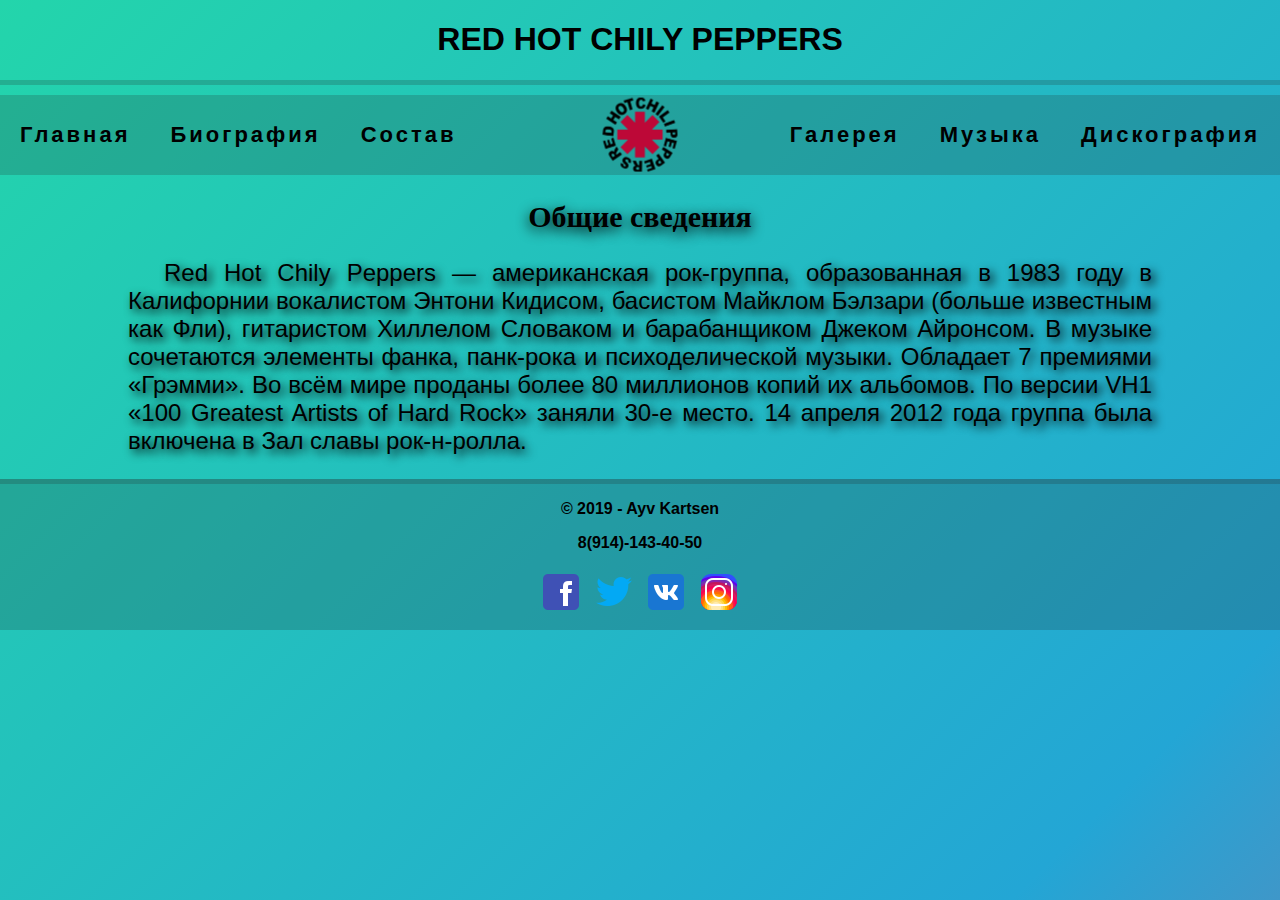
<file: index.html>
<!DOCTYPE HTML>
<html>

<head>
	<link rel="shortcut icon" href="image/favicon.ico" type="image/x-icon">
	<title> RHCP (Неофициальная страница) </title>
	<style>
		@import url("styles.css");
	</style>
</head>

<body class="index_body">
	<header>
		<h1>RED HOT CHILY PEPPERS</h1>
	</header>
	<menu class="top-menu">
		<ul class="menu-main">
			<li class="left-item"><a href="index.html">Главная</a></li>
			<li class="left-item"><a href="bio.html">Биография</a></li>
			<li class="left-item"><a href="group.html">Состав</a></li>
			<li class="right-item"><a href="disk.html">Дискография</a></li>
			<li class="right-item"><a href="music.html">Музыка</a></li>
			<li class="right-item"><a href="galery.html">Галерея</a></li>
		</ul>
		<a class="navbar-logo"><img src="image\487px-RHCP_Logo.svg.png" width="75"></a>
	</menu>

	<main>
		<section>
			<div id="about">
				<h2 class="zag">Общие сведения</h2>
				<p class="info"> Red Hot Chily Peppers — американская рок-группа, образованная в 1983 году
					в Калифорнии вокалистом Энтони Кидисом, басистом Майклом Бэлзари
					(больше известным как Фли), гитаристом Хиллелом Словаком и барабанщиком Джеком
					Айронсом. В музыке сочетаются элементы фанка, панк-рока и психоделической музыки.
					Обладает 7 премиями «Грэмми». Во всём мире проданы более 80 миллионов копий их
					альбомов. По версии VH1 «100 Greatest Artists of Hard Rock» заняли 30-е место.
					14 апреля 2012 года группа была включена в Зал славы рок-н-ролла. </p>
			</div>
		</section>
	</main>

	<footer>
		<div class="podval">
			<p>&copy; 2019 - Ayv Kartsen</p>
			<p>8(914)-143-40-50</p>
			<a href="https://www.facebook.com/kartsen.ayv"><img src="image\icons\facebook_48px.png"></a>
			<a href="https://twitter.com/Kartsen12599"><img src="image\icons\twitter_48px.png"></a>
			<a href="https://vk.com/kartsen"><img src="image\icons\vk_com_48px.png"></a>
			<a href="https://www.instagram.com/mr.salomons/"><img src="image\icons\instagram_new_48px.png"></a>
		</div>
	</footer>
</body>

</html>
</file>
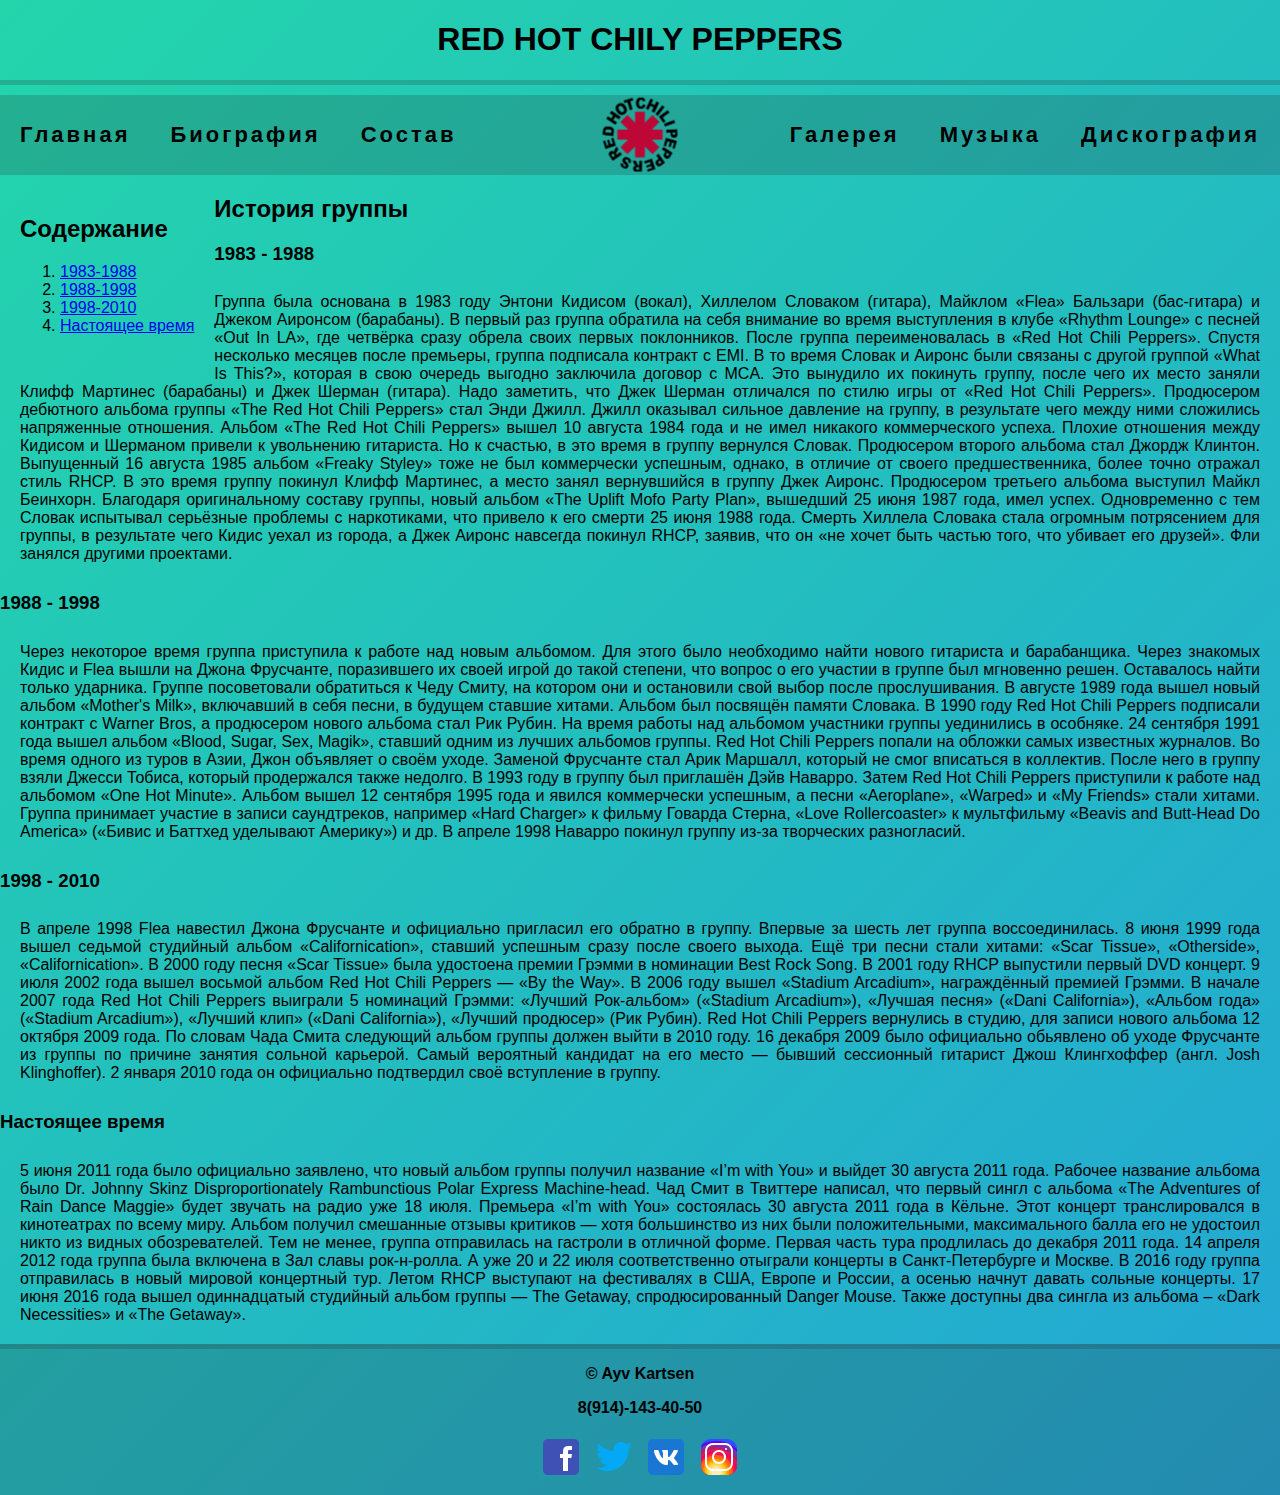
<file: bio.html>
<!DOCTYPE HTML>
<html>

<head>
  <link rel="shortcut icon" href="image/favicon.ico" type="image/x-icon">
  <title> RHCP (Неофициальная страница) </title>
  <style>
    @import url("styles.css");
  </style>
</head>

<body>
  <header>
    <h1>RED HOT CHILY PEPPERS</h1>
  </header>
  <menu class="top-menu">
    <ul class="menu-main">
      <li class="left-item"><a href="index.html">Главная</a></li>
      <li class="left-item"><a href="bio.html">Биография</a></li>
      <li class="left-item"><a href="group.html">Состав</a></li>
      <li class="right-item"><a href="disk.html">Дискография</a></li>
      <li class="right-item"><a href="music.html">Музыка</a></li>
      <li class="right-item"><a href="galery.html">Галерея</a></li>
    </ul>
    <a class="navbar-logo" href=""><img src="image\487px-RHCP_Logo.svg.png" width="75"></a>
  </menu>

  <nav class="sod">
    <h2 name="top">Содержание</h2>
    <ol class="">
      <li class=""><a href="#1">1983-1988</a></li>
      <li class=""><a href="#2">1988-1998</a></li>
      <li class=""><a href="#3">1998-2010</a></li>
      <li class=""><a href="#4">Настоящее время</a></li>
    </ol>
  </nav>

  <main>
    <section>
      <article class="about_bio">
        <h2 name="top">История группы</h2>
        <h3><a name="zag">1983 - 1988</a></h3>
        <p class="info_bio">
          Группа была основана в 1983 году Энтони Кидисом (вокал), Хиллелом Словаком (гитара), Майклом «Flea» Бальзари
          (бас-гитара) и Джеком Аиронсом (барабаны).
          В первый раз группа обратила на себя внимание во время выступления в клубе «Rhythm Lounge» с песней «Out In
          LA», где четвёрка сразу обрела своих первых поклонников. После группа переименовалась в «Red Hot Chili
          Peppers». Спустя несколько месяцев после премьеры, группа подписала контракт c EMI.
          В то время Словак и Аиронс были связаны с другой группой «What Is This?», которая в свою очередь выгодно
          заключила договор с MCA. Это вынудило их покинуть группу, после чего их место заняли Клифф Мартинес (барабаны)
          и Джек Шерман (гитара). Надо заметить, что Джек Шерман отличался по стилю игры от «Red Hot Chili Peppers».
          Продюсером дебютного альбома группы «The Red Hot Chili Peppers» стал Энди Джилл. Джилл оказывал сильное
          давление на группу, в результате чего между ними сложились напряженные отношения. Альбом «The Red Hot Chili
          Peppers» вышел 10 августа 1984 года и не имел никакого коммерческого успеха. Плохие отношения между Кидисом и
          Шерманом привели к увольнению гитариста. Но к счастью, в это время в группу вернулся Словак.
          Продюсером второго альбома стал Джордж Клинтон. Выпущенный 16 августа 1985 альбом «Freaky Styley» тоже не был
          коммерчески успешным, однако, в отличие от своего предшественника, более точно отражал стиль RHCP. В это время
          группу покинул Клифф Мартинес, а место занял вернувшийся в группу Джек Аиронс.
          Продюсером третьего альбома выступил Майкл Беинхорн. Благодаря оригинальному составу группы, новый альбом «The
          Uplift Mofo Party Plan», вышедший 25 июня 1987 года, имел успех. Одновременно с тем Словак испытывал серьёзные
          проблемы с наркотиками, что привело к его смерти 25 июня 1988 года. Смерть Хиллела Словака стала огромным
          потрясением для группы, в результате чего Кидис уехал из города, а Джек Аиронс навсегда покинул RHCP, заявив,
          что он «не хочет быть частью того, что убивает его друзей». Фли занялся другими проектами.
        </p>
        <h3><a name="zag">1988 - 1998</a></h3>
        <p class="info_bio">
          Через некоторое время группа приступила к работе над новым альбомом. Для этого было необходимо найти нового
          гитариста и барабанщика. Через знакомых Кидис и Flea вышли на Джона Фрусчанте, поразившего их своей игрой до
          такой степени, что вопрос о его участии в группе был мгновенно решен. Оставалось найти только ударника. Группе
          посоветовали обратиться к Чеду Смиту, на котором они и остановили свой выбор после прослушивания. В августе
          1989 года вышел новый альбом «Mother's Milk», включавший в себя песни, в будущем ставшие хитами. Альбом был
          посвящён памяти Словака.
          В 1990 году Red Hot Chili Peppers подписали контракт с Warner Bros, а продюсером нового альбома стал Рик
          Рубин. На время работы над альбомом участники группы уединились в особняке. 24 сентября 1991 года вышел альбом
          «Blood, Sugar, Sex, Magik», ставший одним из лучших альбомов группы. Red Hot Chili Peppers попали на обложки
          самых известных журналов.
          Во время одного из туров в Азии, Джон объявляет о своём уходе. Заменой Фрусчанте стал Арик Маршалл, который не
          смог вписаться в коллектив. После него в группу взяли Джесси Тобиса, который продержался также недолго. В 1993
          году в группу был приглашён Дэйв Наварро.
          Затем Red Hot Chili Peppers приступили к работе над альбомом «One Hot Minute». Альбом вышел 12 сентября 1995
          года и явился коммерчески успешным, а песни «Aeroplane», «Warped» и «My Friends» стали хитами. Группа
          принимает участие в записи саундтреков, например «Hard Charger» к фильму Говарда Стерна, «Love Rollercoaster»
          к мультфильму «Beavis and Butt-Head Do America» («Бивис и Баттхед уделывают Америку») и др. В апреле 1998
          Наварро покинул группу из-за творческих разногласий.
        </p>
        <h3><a name="zag">1998 - 2010</a></h3>
        <p class="info_bio">
          В апреле 1998 Flea навестил Джона Фрусчанте и официально пригласил его обратно в группу. Впервые за шесть лет
          группа воссоединилась. 8 июня 1999 года вышел седьмой студийный альбом «Californication», ставший успешным
          сразу после своего выхода. Ещё три песни стали хитами: «Scar Tissue», «Otherside», «Californication». В 2000
          году песня «Scar Tissue» была удостоена премии Грэмми в номинации Best Rock Song. В 2001 году RHCP выпустили
          первый DVD концерт.
          9 июля 2002 года вышел восьмой альбом Red Hot Chili Peppers — «By the Way». В 2006 году вышел «Stadium
          Arcadium», награждённый премией Грэмми. В начале 2007 года Red Hot Chili Peppers выиграли 5 номинаций Грэмми:
          «Лучший Рок-альбом» («Stadium Arcadium»), «Лучшая песня» («Dani California»), «Альбом года» («Stadium
          Arcadium»), «Лучший клип» («Dani California»), «Лучший продюсер» (Рик Рубин).
          Red Hot Chili Peppers вернулись в студию, для записи нового альбома 12 октября 2009 года. По словам Чада Смита
          следующий альбом группы должен выйти в 2010 году. 16 декабря 2009 было официально обьявлено об уходе Фрусчанте
          из группы по причине занятия сольной карьерой. Самый вероятный кандидат на его место — бывший сессионный
          гитарист Джош Клингхоффер (англ. Josh Klinghoffer). 2 января 2010 года он официально подтвердил своё
          вступление в группу.
        </p>
        <h3><a name="zag">Настоящее время</a></h3>
        <p class="info_bio">
          5 июня 2011 года было официально заявлено, что новый альбом группы получил название «I’m with You» и выйдет 30
          августа 2011 года. Рабочее название альбома было Dr. Johnny Skinz Disproportionately Rambunctious Polar
          Express Machine-head. Чад Смит в Твиттере написал, что первый сингл с альбома «The Adventures of Rain Dance
          Maggie» будет звучать на радио уже 18 июля.
          Премьера «I’m with You» состоялась 30 августа 2011 года в Кёльне. Этот концерт транслировался в кинотеатрах по
          всему миру. Альбом получил смешанные отзывы критиков — хотя большинство из них были положительными,
          максимального балла его не удостоил никто из видных обозревателей. Тем не менее, группа отправилась на
          гастроли в отличной форме. Первая часть тура продлилась до декабря 2011 года.
          14 апреля 2012 года группа была включена в Зал славы рок-н-ролла. А уже 20 и 22 июля соответственно отыграли
          концерты в Санкт-Петербурге и Москве.
          В 2016 году группа отправилась в новый мировой концертный тур. Летом RHCP выступают на фестивалях в США,
          Европе и России, а осенью начнут давать сольные концерты.
          17 июня 2016 года вышел одиннадцатый студийный альбом группы — The Getaway, спродюсированный Danger Mouse.
          Также доступны два сингла из альбома – «Dark Necessities» и «The Getaway».
        </p>
      </article>
    </section>
  </main>

  <footer>
    <div class="podval">
      <p>&copy; Ayv Kartsen</p>
      <p>8(914)-143-40-50</p>
      <a href="https://www.facebook.com/kartsen.ayv"><img src="image\icons\facebook_48px.png"></a>
			<a href="https://twitter.com/Kartsen12599"><img src="image\icons\twitter_48px.png"></a>
			<a href="https://vk.com/kartsen"><img src="image\icons\vk_com_48px.png"></a>
			<a href="https://www.instagram.com/mr.salomons/"><img src="image\icons\instagram_new_48px.png"></a>
    </div>
  </footer>
</body>

</html>
</file>
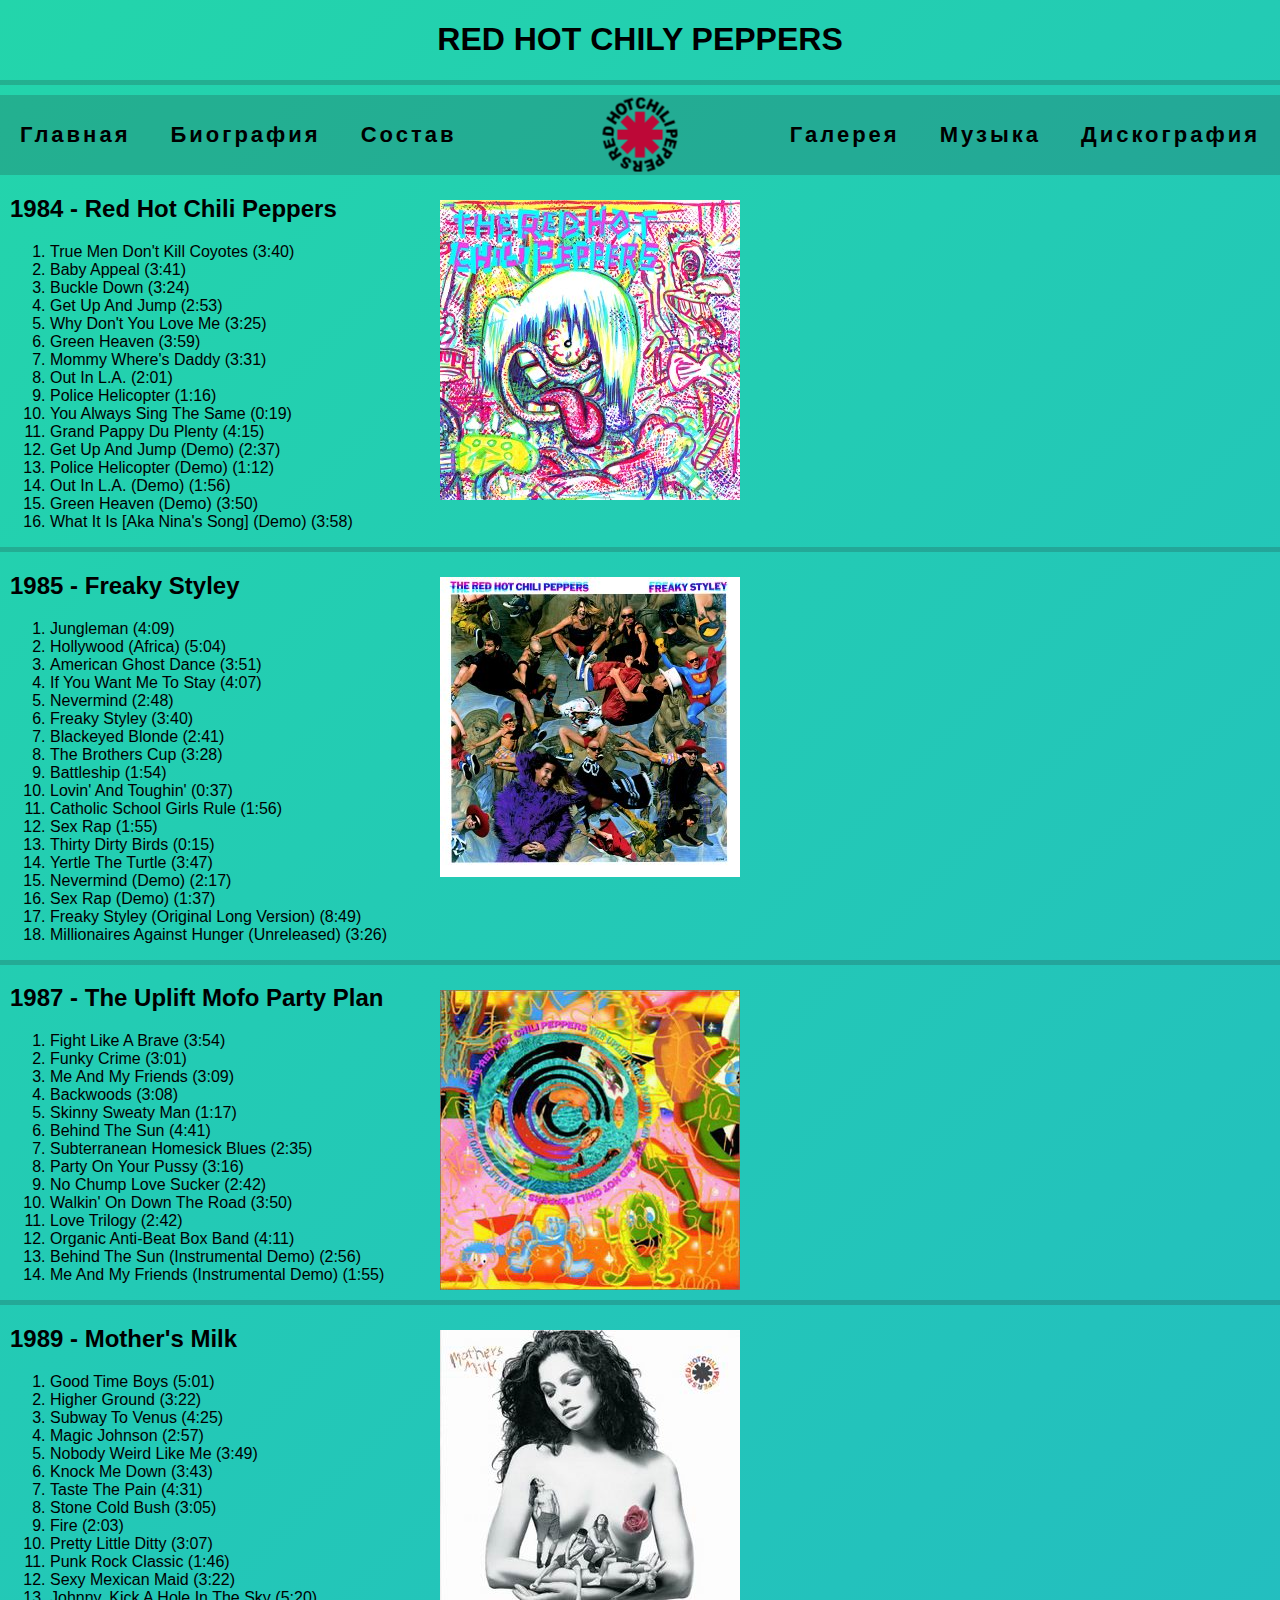
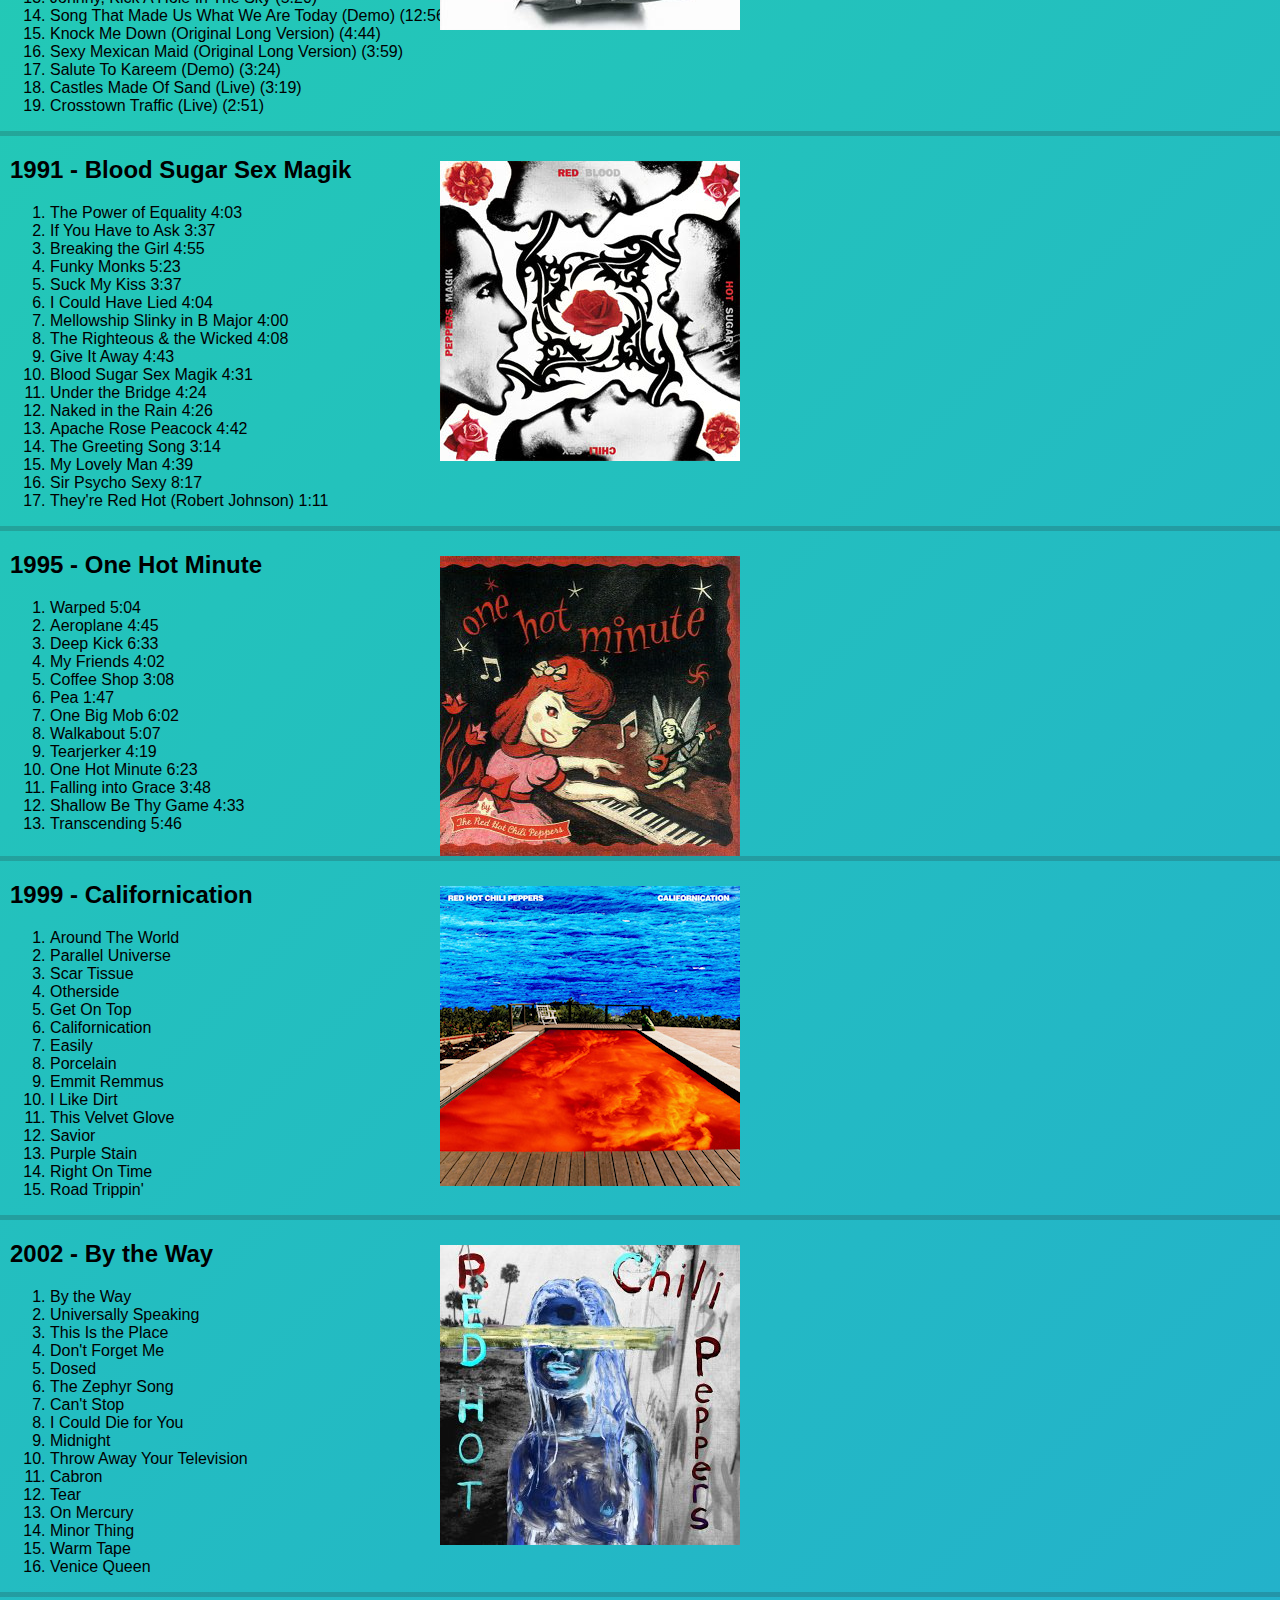
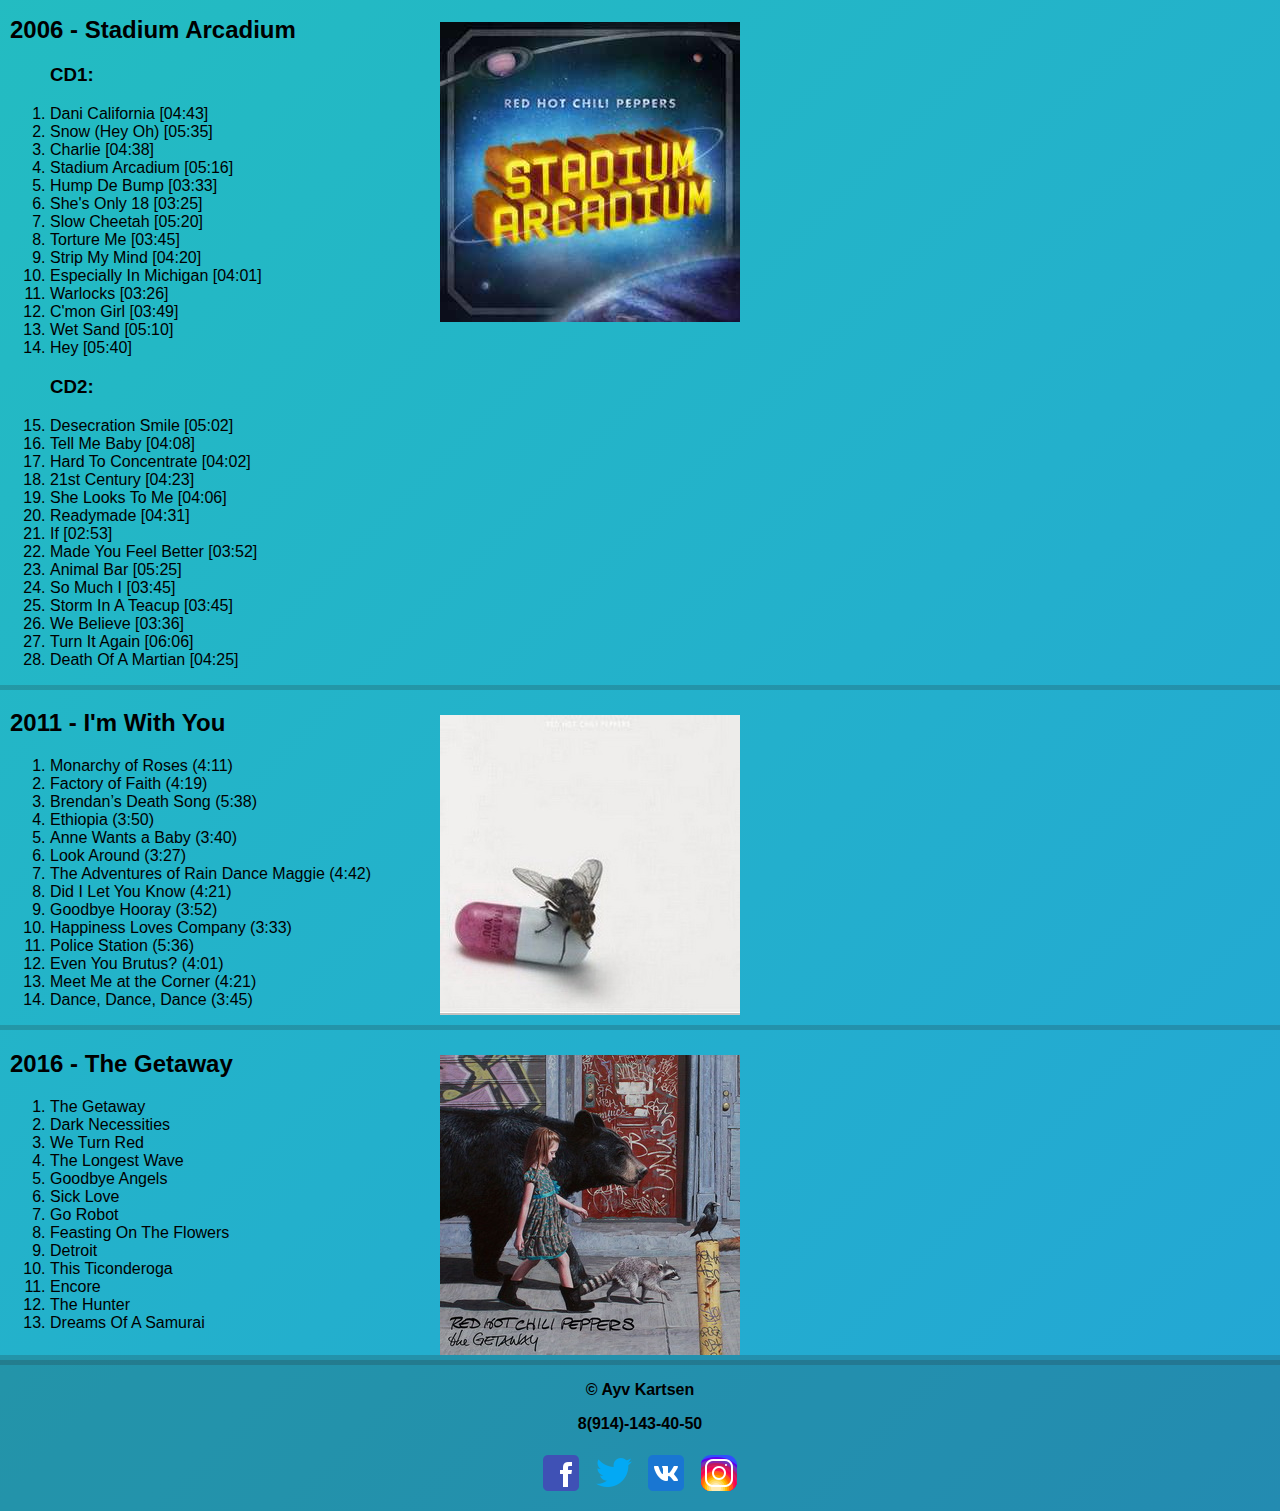
<file: disk.html>
<!DOCTYPE HTML>
<html>

<head>
	<link rel="shortcut icon" href="image/favicon.ico" type="image/x-icon">
	<title> RHCP (Неофициальная страница) </title>
	<style>
		@import url("styles.css");
	</style>
</head>

<body>
	<header>
		<h1>RED HOT CHILY PEPPERS</h1>
	</header>
	<menu class="top-menu">
		<ul class="menu-main">
			<li class="left-item"><a href="index.html">Главная</a></li>
			<li class="left-item"><a href="bio.html">Биография</a></li>
			<li class="left-item"><a href="group.html">Состав</a></li>
			<li class="right-item"><a href="disk.html">Дискография</a></li>
			<li class="right-item"><a href="music.html">Музыка</a></li>
			<li class="right-item"><a href="galery.html">Галерея</a></li>
		</ul>
		<a class="navbar-logo" href=""><img src="image\487px-RHCP_Logo.svg.png" width="75"></a>
	</menu>

	<div class="album">
		<img src="Вариант 07 - Red Hot Chili Peppers\disc\1984 - Red Hot Chili Peppers.jpg" />
		<div class="sounds">
			<h2>1984 - Red Hot Chili Peppers</h2>
			<ol>
				<li>True Men Don't Kill Coyotes (3:40)</li>
				<li> Baby Appeal (3:41)</li>
				<li>Buckle Down (3:24)</li>
				<li> Get Up And Jump (2:53)</li>
				<li> Why Don't You Love Me (3:25)</li>
				<li> Green Heaven (3:59)</li>
				<li> Mommy Where's Daddy (3:31)</li>
				<li> Out In L.A. (2:01)</li>
				<li> Police Helicopter (1:16)</li>
				<li> You Always Sing The Same (0:19)</li>
				<li> Grand Pappy Du Plenty (4:15)</li>
				<li> Get Up And Jump (Demo) (2:37)</li>
				<li> Police Helicopter (Demo) (1:12)</li>
				<li> Out In L.A. (Demo) (1:56) </li>
				<li> Green Heaven (Demo) (3:50)</li>
				<li> What It Is [Aka Nina's Song] (Demo) (3:58)</li>
			</ol>
		</div>
	</div>

	<div class="album">
		<img src="Вариант 07 - Red Hot Chili Peppers\disc\1985 - Freaky Styley.jpg" />
		<div class="sounds">
			<h2>1985 - Freaky Styley</h2>
			<ol>
				<li> Jungleman (4:09)</li>
				<li> Hollywood (Africa) (5:04)</li>
				<li> American Ghost Dance (3:51)</li>
				<li> If You Want Me To Stay (4:07)</li>
				<li> Nevermind (2:48)</li>
				<li> Freaky Styley (3:40)</li>
				<li> Blackeyed Blonde (2:41)</li>
				<li> The Brothers Cup (3:28) </li>
				<li> Battleship (1:54)</li>
				<li> Lovin' And Toughin' (0:37) </li>
				<li> Catholic School Girls Rule (1:56)</li>
				<li> Sex Rap (1:55) </li>
				<li> Thirty Dirty Birds (0:15)</li>
				<li> Yertle The Turtle (3:47) </li>
				<li> Nevermind (Demo) (2:17) </li>
				<li> Sex Rap (Demo) (1:37)</li>
				<li> Freaky Styley (Original Long Version) (8:49)</li>
				<li> Millionaires Against Hunger (Unreleased) (3:26)</li>
			</ol>
		</div>
	</div>

	<div class="album">
		<img src="Вариант 07 - Red Hot Chili Peppers\disc\1987 - The Uplift Mofo Party Plan.jpg" />
		<div class="sounds">
			<h2>1987 - The Uplift Mofo Party Plan</h2>
			<ol>
				<li> Fight Like A Brave (3:54)</li>
				<li> Funky Crime (3:01)</li>
				<li> Me And My Friends (3:09)</li>
				<li> Backwoods (3:08)</li>
				<li> Skinny Sweaty Man (1:17)</li>
				<li> Behind The Sun (4:41)</li>
				<li> Subterranean Homesick Blues (2:35)</li>
				<li> Party On Your Pussy (3:16)</li>
				<li> No Chump Love Sucker (2:42)</li>
				<li> Walkin' On Down The Road (3:50)</li>
				<li> Love Trilogy (2:42)</li>
				<li> Organic Anti-Beat Box Band (4:11) </li>
				<li> Behind The Sun (Instrumental Demo) (2:56)</li>
				<li> Me And My Friends (Instrumental Demo) (1:55) </li>
			</ol>
		</div>
	</div>

	<div class="album">
		<img src="Вариант 07 - Red Hot Chili Peppers\disc\1989 - Mother's Milk.jpg" />
		<div class="sounds">
			<h2>1989 - Mother's Milk</h2>
			<ol>
				<li>Good Time Boys (5:01)</li>
				<li>Higher Ground (3:22)</li>
				<li>Subway To Venus (4:25)</li>
				<li>Magic Johnson (2:57)</li>
				<li>Nobody Weird Like Me (3:49)</li>
				<li>Knock Me Down (3:43)</li>
				<li>Taste The Pain (4:31)</li>
				<li>Stone Cold Bush (3:05)</li>
				<li>Fire (2:03)</li>
				<li>Pretty Little Ditty (3:07)</li>
				<li>Punk Rock Classic (1:46)</li>
				<li>Sexy Mexican Maid (3:22)</li>
				<li>Johnny, Kick A Hole In The Sky (5:20)</li>
				<li>Song That Made Us What We Are Today (Demo) (12:56)</li>
				<li>Knock Me Down (Original Long Version) (4:44)</li>
				<li>Sexy Mexican Maid (Original Long Version) (3:59)</li>
				<li>Salute To Kareem (Demo) (3:24)</li>
				<li>Castles Made Of Sand (Live) (3:19)</li>
				<li>Crosstown Traffic (Live) (2:51)</li>
			</ol>
		</div>
	</div>

	<div class="album">
		<img src="Вариант 07 - Red Hot Chili Peppers\disc\1991 - Blood Sugar Sex Magik.jpg" />
		<div class="sounds">
			<h2>1991 - Blood Sugar Sex Magik</h2>
			<ol>
				<li>The Power of Equality 4:03</li>
				<li>If You Have to Ask 3:37</li>
				<li>Breaking the Girl 4:55</li>
				<li>Funky Monks 5:23</li>
				<li>Suck My Kiss 3:37</li>
				<li> I Could Have Lied 4:04</li>
				<li> Mellowship Slinky in B Major 4:00</li>
				<li> The Righteous & the Wicked 4:08</li>
				<li> Give It Away 4:43</li>
				<li> Blood Sugar Sex Magik 4:31</li>
				<li> Under the Bridge 4:24</li>
				<li> Naked in the Rain 4:26</li>
				<li> Apache Rose Peacock 4:42</li>
				<li> The Greeting Song 3:14</li>
				<li> My Lovely Man 4:39</li>
				<li> Sir Psycho Sexy 8:17</li>
				<li> They're Red Hot (Robert Johnson) 1:11</li>
			</ol>
		</div>
	</div>

	<div class="album">
		<img src="Вариант 07 - Red Hot Chili Peppers\disc\1995 - One Hot Minute.jpg" />
		<div class="sounds">
			<h2> 1995 - One Hot Minute </h2>
			<ol>
				<li>Warped 5:04</li>
				<li> Aeroplane 4:45</li>
				<li>Deep Kick 6:33</li>
				<li> My Friends 4:02</li>
				<li> Coffee Shop 3:08</li>
				<li> Pea 1:47</li>
				<li> One Big Mob 6:02</li>
				<li> Walkabout 5:07</li>
				<li> Tearjerker 4:19</li>
				<li> One Hot Minute 6:23</li>
				<li> Falling into Grace 3:48</li>
				<li> Shallow Be Thy Game 4:33</li>
				<li> Transcending 5:46</li>
			</ol>
		</div>
	</div>

	<div class="album">
		<img src="Вариант 07 - Red Hot Chili Peppers\disc\1999 - Californication.jpg" />
		<div class="sounds">
			<h2> 1999 - Californication </h2>
			<ol>
				<li>Around The World</li>
				<li>Parallel Universe</li>
				<li>Scar Tissue</li>
				<li> Otherside</li>
				<li> Get On Top</li>
				<li> Californication</li>
				<li> Easily</li>
				<li> Porcelain</li>
				<li> Emmit Remmus</li>
				<li> I Like Dirt</li>
				<li> This Velvet Glove</li>
				<li> Savior</li>
				<li> Purple Stain</li>
				<li> Right On Time</li>
				<li> Road Trippin'</li>
			</ol>
		</div>
	</div>

	<div class="album">
		<img src="Вариант 07 - Red Hot Chili Peppers\disc\2002 - By the Way.jpg" />
		<div class="sounds">
			<h2> 2002 - By the Way </h2>
			<ol>
				<li>By the Way</li>
				<li> Universally Speaking</li>
				<li> This Is the Place</li>
				<li> Don't Forget Me</li>
				<li> Dosed</li>
				<li> The Zephyr Song</li>
				<li> Can't Stop</li>
				<li> I Could Die for You</li>
				<li> Midnight</li>
				<li> Throw Away Your Television</li>
				<li> Cabron</li>
				<li> Tear</li>
				<li> On Mercury</li>
				<li> Minor Thing</li>
				<li> Warm Tape</li>
				<li> Venice Queen</li>
			</ol>
		</div>
	</div>

	<div class="album">
		<img src="Вариант 07 - Red Hot Chili Peppers\disc\2006 - Stadium Arcadium.jpg" />
		<div class="sounds">
			<h2> 2006 - Stadium Arcadium </h2>
			<ol>
				<h3>CD1:</h3>
				<li>Dani California [04:43]</li>
				<li>Snow (Hey Oh) [05:35]</li>
				<li>Charlie [04:38]</li>
				<li>Stadium Arcadium [05:16]</li>
				<li>Hump De Bump [03:33]</li>
				<li>She's Only 18 [03:25]</li>
				<li>Slow Cheetah [05:20]</li>
				<li>Torture Me [03:45]</li>
				<li>Strip My Mind [04:20]</li>
				<li>Especially In Michigan [04:01]</li>
				<li>Warlocks [03:26]</li>
				<li>C'mon Girl [03:49]</li>
				<li>Wet Sand [05:10]</li>
				<li>Hey [05:40]</li>
				<h3>CD2:</h3>
				<li>Desecration Smile [05:02]</li>
				<li>Tell Me Baby [04:08]</li>
				<li>Hard To Concentrate [04:02]</li>
				<li>21st Century [04:23]</li>
				<li>She Looks To Me [04:06]</li>
				<li>Readymade [04:31]</li>
				<li>If [02:53]</li>
				<li>Made You Feel Better [03:52]</li>
				<li>Animal Bar [05:25]</li>
				<li>So Much I [03:45]</li>
				<li>Storm In A Teacup [03:45]</li>
				<li>We Believe [03:36]</li>
				<li>Turn It Again [06:06]</li>
				<li>Death Of A Martian [04:25]</li>
			</ol>
		</div>
	</div>

	<div class="album">
		<img src="Вариант 07 - Red Hot Chili Peppers\disc\2011 - I'm With You.jpg" />
		<div class="sounds">
			<h2> 2011 - I'm With You </h2>
			<ol>
				<li>Monarchy of Roses (4:11)</li>
				<li> Factory of Faith (4:19)</li>
				<li> Brendan’s Death Song (5:38)</li>
				<li> Ethiopia (3:50)</li>
				<li> Anne Wants a Baby (3:40)</li>
				<li> Look Around (3:27)</li>
				<li> The Adventures of Rain Dance Maggie (4:42)</li>
				<li> Did I Let You Know (4:21)</li>
				<li> Goodbye Hooray (3:52)</li>
				<li> Happiness Loves Company (3:33)</li>
				<li> Police Station (5:36)</li>
				<li> Even You Brutus? (4:01)</li>
				<li> Meet Me at the Corner (4:21)</li>
				<li> Dance, Dance, Dance (3:45)</li>
			</ol>
		</div>
	</div>

	<div class="album">
		<img src="Вариант 07 - Red Hot Chili Peppers\disc\2016 - The Getaway.jpg" />
		<div class="sounds">
			<h2> 2016 - The Getaway </h2>
			<ol>
				<li>The Getaway</li>
				<li> Dark Necessities</li>
				<li> We Turn Red</li>
				<li> The Longest Wave</li>
				<li> Goodbye Angels</li>
				<li> Sick Love</li>
				<li> Go Robot</li>
				<li> Feasting On The Flowers</li>
				<li> Detroit</li>
				<li> This Ticonderoga</li>
				<li> Encore</li>
				<li> The Hunter</li>
				<li> Dreams Of A Samurai</li>
			</ol>
		</div>
	</div>

	<footer>
		<div class="podval">
			<p>&copy; Ayv Kartsen</p>
			<p>8(914)-143-40-50</p>
			<a href="https://www.facebook.com/kartsen.ayv"><img src="image\icons\facebook_48px.png"></a>
			<a href="https://twitter.com/Kartsen12599"><img src="image\icons\twitter_48px.png"></a>
			<a href="https://vk.com/kartsen"><img src="image\icons\vk_com_48px.png"></a>
			<a href="https://www.instagram.com/mr.salomons/"><img src="image\icons\instagram_new_48px.png"></a>
		</div>
	</footer>
</body>

</html>
</file>
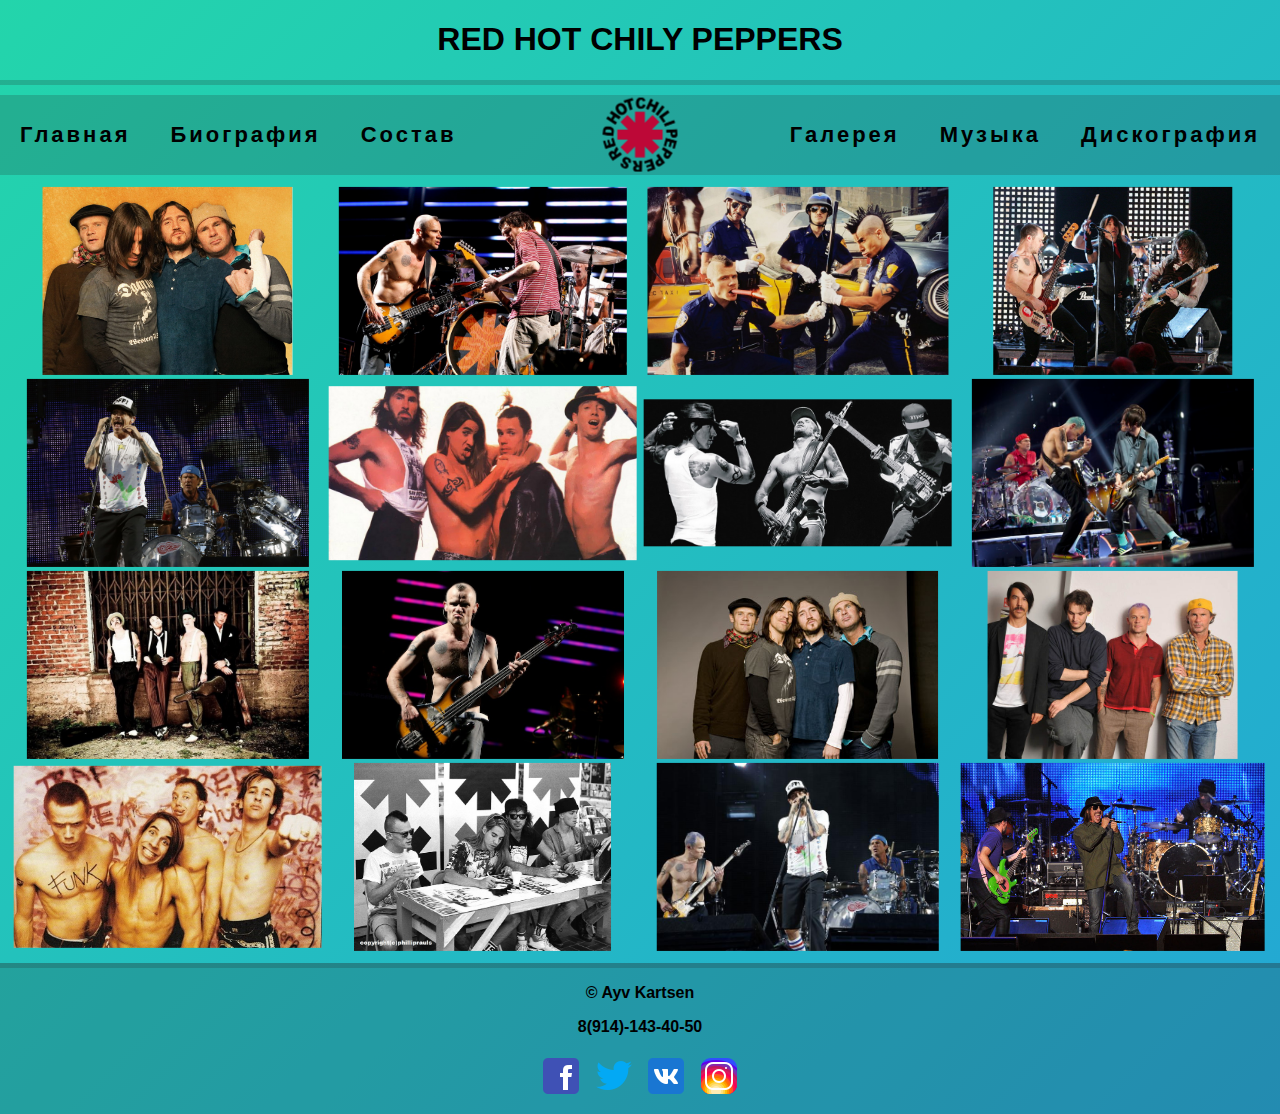
<file: galery.html>
<!DOCTYPE HTML>
<html>

<head>
	<link rel="shortcut icon" href="image/favicon.ico" type="image/x-icon">
	<title> RHCP (Неофициальная страница) </title>
	<style>
		@import url("styles.css");
	</style>
</head>

<body>
	<header>
		<h1>RED HOT CHILY PEPPERS</h1>
	</header>
	<menu class="top-menu">
		<ul class="menu-main">
			<li class="left-item"><a href="index.html">Главная</a></li>
			<li class="left-item"><a href="bio.html">Биография</a></li>
			<li class="left-item"><a href="group.html">Состав</a></li>
			<li class="right-item"><a href="disk.html">Дискография</a></li>
			<li class="right-item"><a href="music.html">Музыка</a></li>
			<li class="right-item"><a href="galery.html">Галерея</a></li>
		</ul>
		<a class="navbar-logo" href=""><img src="image\487px-RHCP_Logo.svg.png" width="75"></a>
	</menu>

	<div id="gall">
		<img src="Вариант 07 - Red Hot Chili Peppers\pics\02.jpg" tabindex="0">
		<img src="Вариант 07 - Red Hot Chili Peppers\pics\03.jpg" tabindex="0">
		<img src="Вариант 07 - Red Hot Chili Peppers\pics\04.jpg" tabindex="0">
		<img src="Вариант 07 - Red Hot Chili Peppers\pics\05.jpg" tabindex="0">
		<div></div>
		<img src="Вариант 07 - Red Hot Chili Peppers\pics\06.jpg" tabindex="0">
		<img src="Вариант 07 - Red Hot Chili Peppers\pics\07.jpg" tabindex="0">
		<img src="Вариант 07 - Red Hot Chili Peppers\pics\08.jpg" tabindex="0">
		<img src="Вариант 07 - Red Hot Chili Peppers\pics\09.jpg" tabindex="0">
		<div></div>
		<img src="Вариант 07 - Red Hot Chili Peppers\pics\10.jpg" tabindex="0">
		<img src="Вариант 07 - Red Hot Chili Peppers\pics\11.jpg" tabindex="0">
		<img src="Вариант 07 - Red Hot Chili Peppers\pics\12.jpg" tabindex="0">
		<img src="Вариант 07 - Red Hot Chili Peppers\pics\26.jpg" tabindex="0">
		<div></div>
		<img src="Вариант 07 - Red Hot Chili Peppers\pics\14.jpg" tabindex="0">
		<img src="Вариант 07 - Red Hot Chili Peppers\pics\15.jpg" tabindex="0">
		<img src="Вариант 07 - Red Hot Chili Peppers\pics\16.jpg" tabindex="0">
		<img src="Вариант 07 - Red Hot Chili Peppers\pics\17.jpg" tabindex="0">
		<div></div>
	</div>

	<footer>
		<div class="podval">
			<p>&copy; Ayv Kartsen</p>
			<p>8(914)-143-40-50</p>
			<a href="https://www.facebook.com/kartsen.ayv"><img src="image\icons\facebook_48px.png"></a>
			<a href="https://twitter.com/Kartsen12599"><img src="image\icons\twitter_48px.png"></a>
			<a href="https://vk.com/kartsen"><img src="image\icons\vk_com_48px.png"></a>
			<a href="https://www.instagram.com/mr.salomons/"><img src="image\icons\instagram_new_48px.png"></a>
		</div>
	</footer>
</body>

</html>
</file>
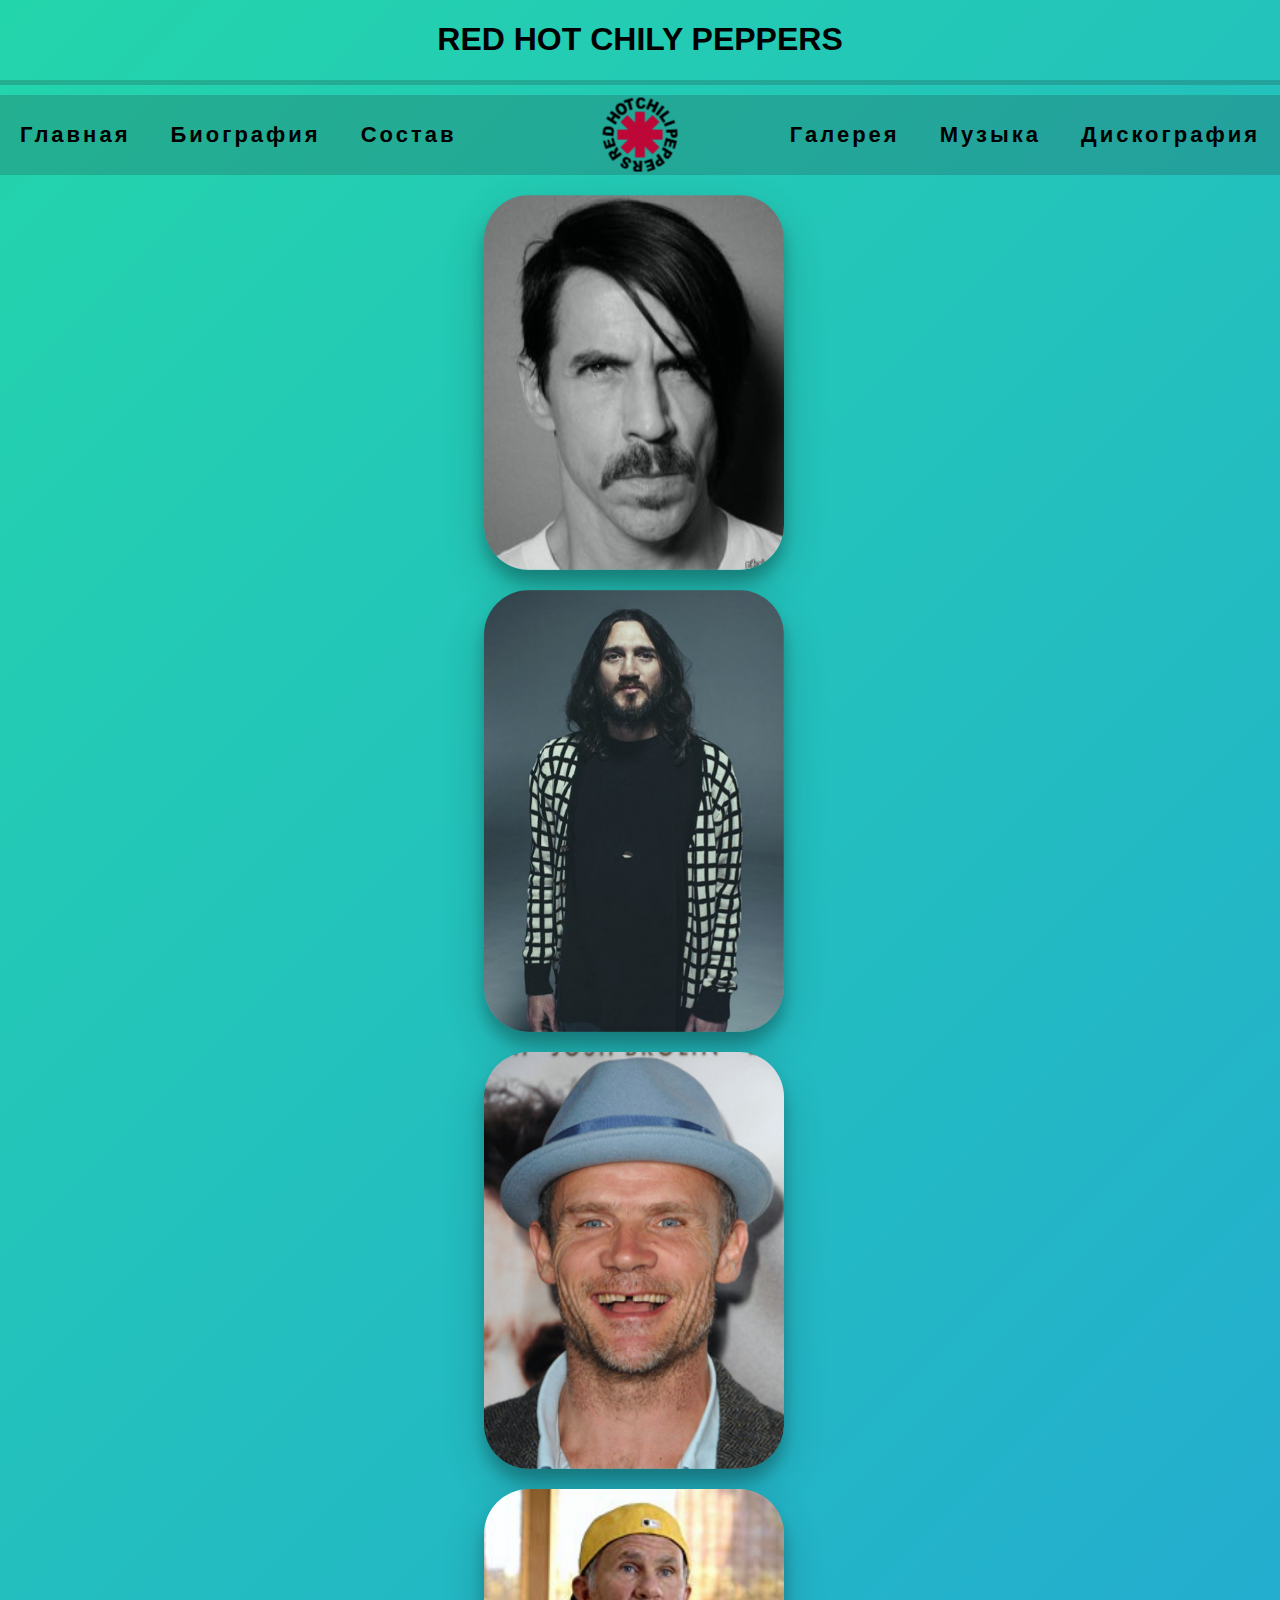
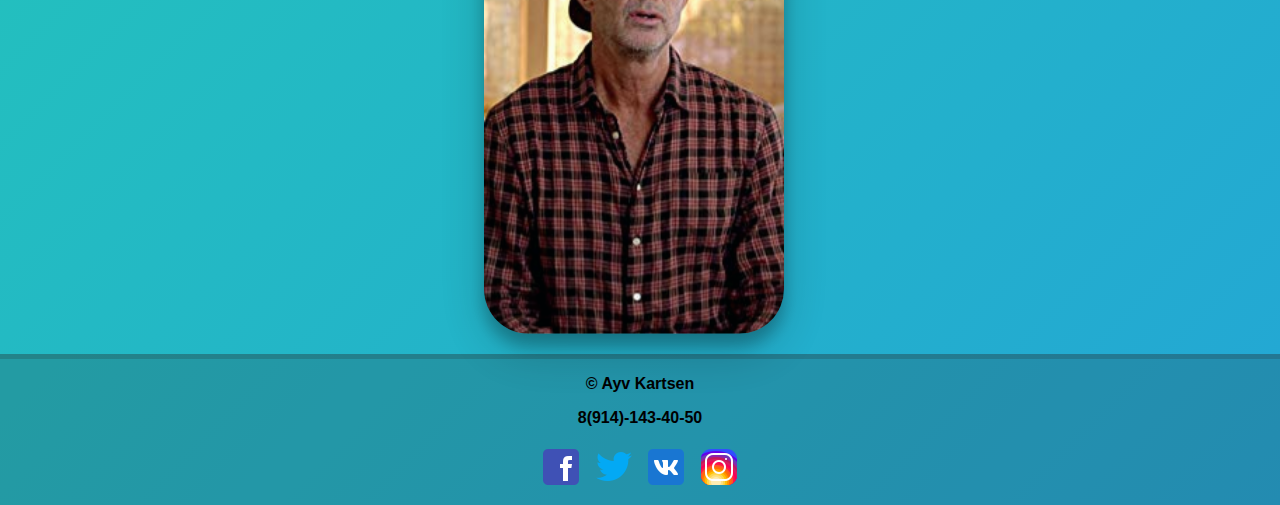
<file: group.html>
<!DOCTYPE HTML>
<html>

<head>
	<link rel="shortcut icon" href="image/favicon.ico" type="image/x-icon">
	<title> RHCP (Неофициальная страница) </title>
	<style>
		@import url("styles.css");
	</style>
</head>

<body>
	<header>
		<h1>RED HOT CHILY PEPPERS</h1>
	</header>
	<menu class="top-menu">
		<ul class="menu-main">
			<li class="left-item"><a href="index.html">Главная</a></li>
			<li class="left-item"><a href="bio.html">Биография</a></li>
			<li class="left-item"><a href="group.html">Состав</a></li>
			<li class="right-item"><a href="disk.html">Дискография</a></li>
			<li class="right-item"><a href="music.html">Музыка</a></li>
			<li class="right-item"><a href="galery.html">Галерея</a></li>
		</ul>
		<a class="navbar-logo" href=""><img src="image\487px-RHCP_Logo.svg.png" width="75"></a>
	</menu>

	<main>
		<div class="thumbs">
			<img src="image\Kiedis.jpg" />
			<div class="caption">
				<span class="title">Энтони Кидис</span>
				<span class="info">Э́нтони Ки́дис (род. 1 ноября 1962) — американский
					музыкант, певец, автор песен, рэпер и актёр, наиболее известный как лид-вокалист рок-группы Red
					Hot Chili Peppers.</span>
			</div>
		</div>
		<div class="thumbs">
			<img src="image\John.jpg" />
			<div class="caption">
				<span class="title">Джон Фрушанте</span>
				<span class="info">Джон Фрушанте (род. 5 марта 1970, Нью-Йорк) — американский музыкант, гитарист,
					исполнитель, автор песен, продюсер и гитарист группы Red Hot Chili Peppers.</span>
			</div>
		</div>
		<div class="thumbs">
			<img src="image\Flea.jpg" />
			<div class="caption">
				<span class="title">Фли</span>
				<span class="info">Майкл Питер Бэлзари (род. 16 октября 1962),
					профессионально известный как Фли — австралийско-американский музыкант и
					актёр бас-гитарист рок-группы Red Hot Chili Peppers.</span>
			</div>
		</div>
		<div class="thumbs">
			<img src="image\Smith.jpg" />
			<div class="caption">
				<span class="title">Чед Смит</span>
				<span class="info">Чед Ге́йлорд Смит (род. 25 октября 1961) —
					американский музыкант и ударник рок-группы Red Hot Chili Peppers.</span>
			</div>
		</div>
		<div></div>

	</main>

	<footer>
		<div class="podval">
			<p>&copy; Ayv Kartsen</p>
			<p>8(914)-143-40-50</p>
			<a href="https://www.facebook.com/kartsen.ayv"><img src="image\icons\facebook_48px.png"></a>
			<a href="https://twitter.com/Kartsen12599"><img src="image\icons\twitter_48px.png"></a>
			<a href="https://vk.com/kartsen"><img src="image\icons\vk_com_48px.png"></a>
			<a href="https://www.instagram.com/mr.salomons/"><img src="image\icons\instagram_new_48px.png"></a>
		</div>
	</footer>
</body>

</html>
</file>
